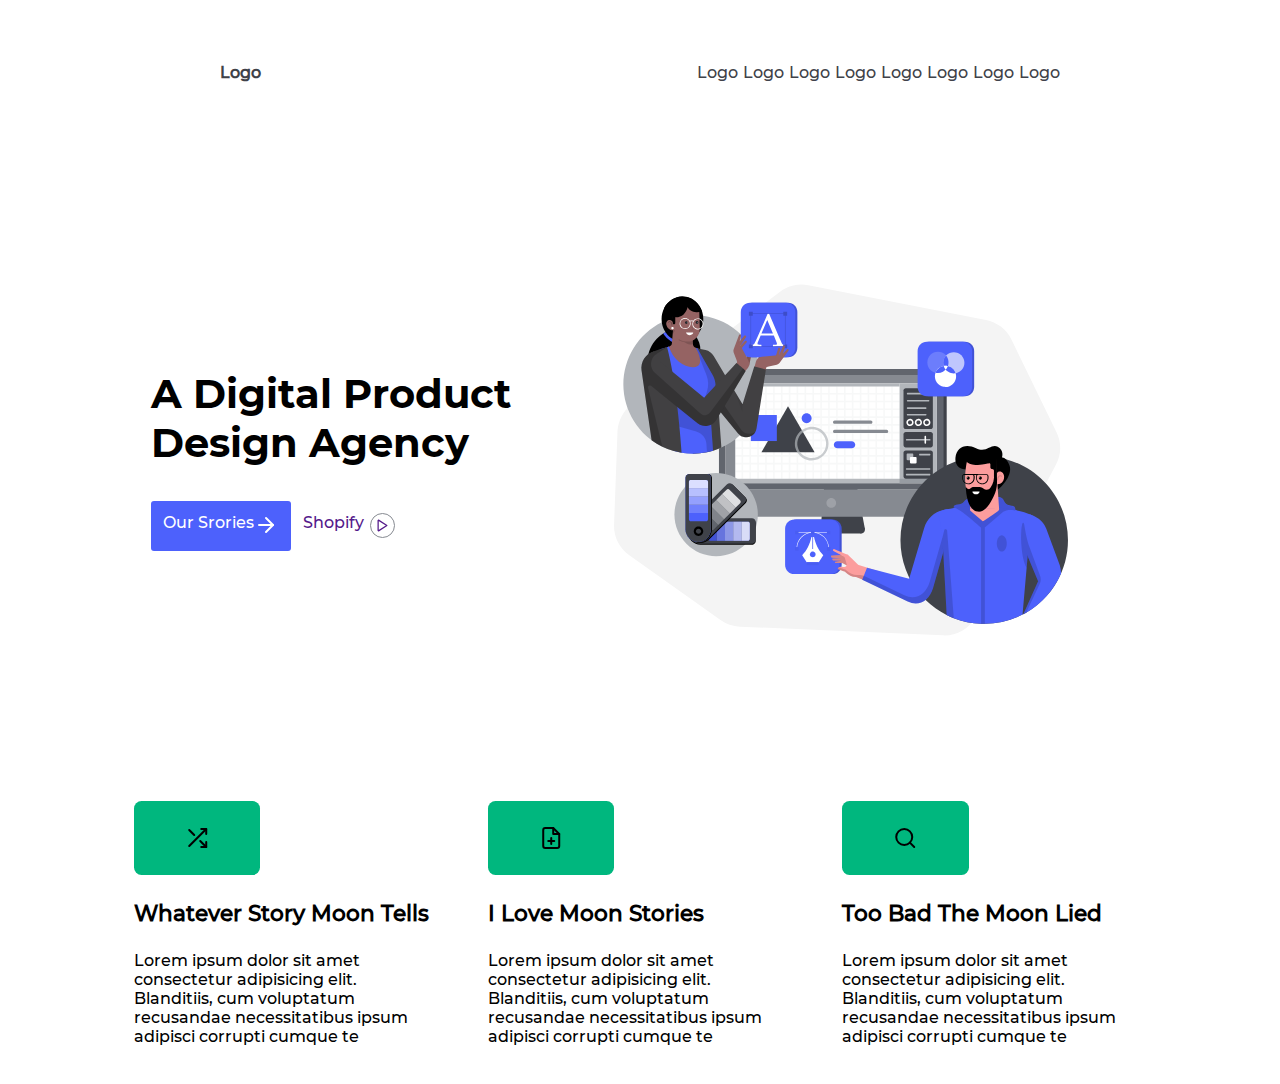
<file: flexible/index.html>
<!DOCTYPE html>
<html lang="en">
  <head>
    <meta charset="UTF-8" />
    <meta http-equiv="X-UA-Compatible" content="IE=edge" />
    <meta name="viewport" content="width=device-width, initial-scale=1.0" />
    <title>Using Flexex</title>
    <link rel="stylesheet" href="./assets/css/style.css" />
  </head>
  <body>
    <div class="container">
      <!--------------------------NAVIGATION HERE-------------------------------->
      <nav>
        <ul>
          <li>
            <a href="#">Logo</a>
          </li>
          <li>
            <a href="#">Logo</a>
          </li>
          <li>
            <a href="#">Logo</a>
          </li>
          <li>
            <a href="#">Logo</a>
          </li>
          <li>
            <a href="#">Logo</a>
          </li>
          <li>
            <a href="#">Logo</a>
          </li>
          <li>
            <a href="#">Logo</a>
          </li>
          <li>
            <a href="#">Logo</a>
          </li>
          <li>
            <a href="#">Logo</a>
          </li>
        </ul>
      </nav>
      <!--------------------- HERO SECTION-------------------------------->

      <header>
        <!--hero text-->
        <div>
          <h1>
            A digital product <br />
            design agency
          </h1>
          <div>
            <a href="">
              <span>Our Srories</span>
              <svg
                xmlns="http://www.w3.org/2000/svg"
                width="24"
                height="24"
                viewBox="0 0 24 24"
                fill="none"
                stroke="currentColor"
                stroke-width="2"
                stroke-linecap="round"
                stroke-linejoin="round"
                class="feather feather-arrow-right"
              >
                <line x1="5" y1="12" x2="19" y2="12"></line>
                <polyline points="12 5 19 12 12 19"></polyline></svg
            ></a>
            <a href="">
              <span>Shopify</span
              ><svg
                xmlns="http://www.w3.org/2000/svg"
                width="24"
                height="24"
                viewBox="0 0 24 24"
                fill="none"
                stroke="currentColor"
                stroke-width="2"
                stroke-linecap="round"
                stroke-linejoin="round"
                class="feather feather-play"
              >
                <polygon points="5 3 19 12 5 21 5 3"></polygon></svg
            ></a>
          </div>
        </div>
        <!--hero image-->
        <img src="./assets/img/hero-img.svg" alt="a new world" />
      </header>
      <!----------------------- MAIN CONTENT HERE-------------------------------->

      <main>
        <!-------------------MAIN ONE OF TWO------------------------------>
        <div>
          <!--one of three-->
          <div>
            <svg xmlns="http://www.w3.org/2000/svg" width="24" height="24" viewBox="0 0 24 24" fill="none" stroke="currentColor" stroke-width="2" stroke-linecap="round" stroke-linejoin="round" class="feather feather-shuffle"><polyline points="16 3 21 3 21 8"></polyline><line x1="4" y1="20" x2="21" y2="3"></line><polyline points="21 16 21 21 16 21"></polyline><line x1="15" y1="15" x2="21" y2="21"></line><line x1="4" y1="4" x2="9" y2="9"></line></svg>
            <h2>Whatever Story Moon tells</h2>
            <p>
              Lorem ipsum dolor sit amet consectetur adipisicing elit.
              Blanditiis, cum voluptatum recusandae necessitatibus ipsum
              adipisci corrupti cumque te
            </p>
          </div>

          <!--two of three-->
          <div>
            <svg xmlns="http://www.w3.org/2000/svg" width="24" height="24" viewBox="0 0 24 24" fill="none" stroke="currentColor" stroke-width="2" stroke-linecap="round" stroke-linejoin="round" class="feather feather-file-plus"><path d="M14 2H6a2 2 0 0 0-2 2v16a2 2 0 0 0 2 2h12a2 2 0 0 0 2-2V8z"></path><polyline points="14 2 14 8 20 8"></polyline><line x1="12" y1="18" x2="12" y2="12"></line><line x1="9" y1="15" x2="15" y2="15"></line></svg>
            <h2>I love moon stories </h2>
            <p>
              Lorem ipsum dolor sit amet consectetur adipisicing elit.
              Blanditiis, cum voluptatum recusandae necessitatibus ipsum
              adipisci corrupti cumque te
            </p>
          </div>

          <!--three of three-->
          <div>
            <svg xmlns="http://www.w3.org/2000/svg" width="24" height="24" viewBox="0 0 24 24" fill="none" stroke="currentColor" stroke-width="2" stroke-linecap="round" stroke-linejoin="round" class="feather feather-search"><circle cx="11" cy="11" r="8"></circle><line x1="21" y1="21" x2="16.65" y2="16.65"></line></svg>
            <h2> Too bad the moon lied</h2>
            <p>
              Lorem ipsum dolor sit amet consectetur adipisicing elit.
              Blanditiis, cum voluptatum recusandae necessitatibus ipsum
              adipisci corrupti cumque te
            </p>
          </div>
        </div>
        <!-------------------MAIN TWO OF TWO------------------------------>
        <div></div>
      </main>
    </div>
  </body>
</html>
</file>
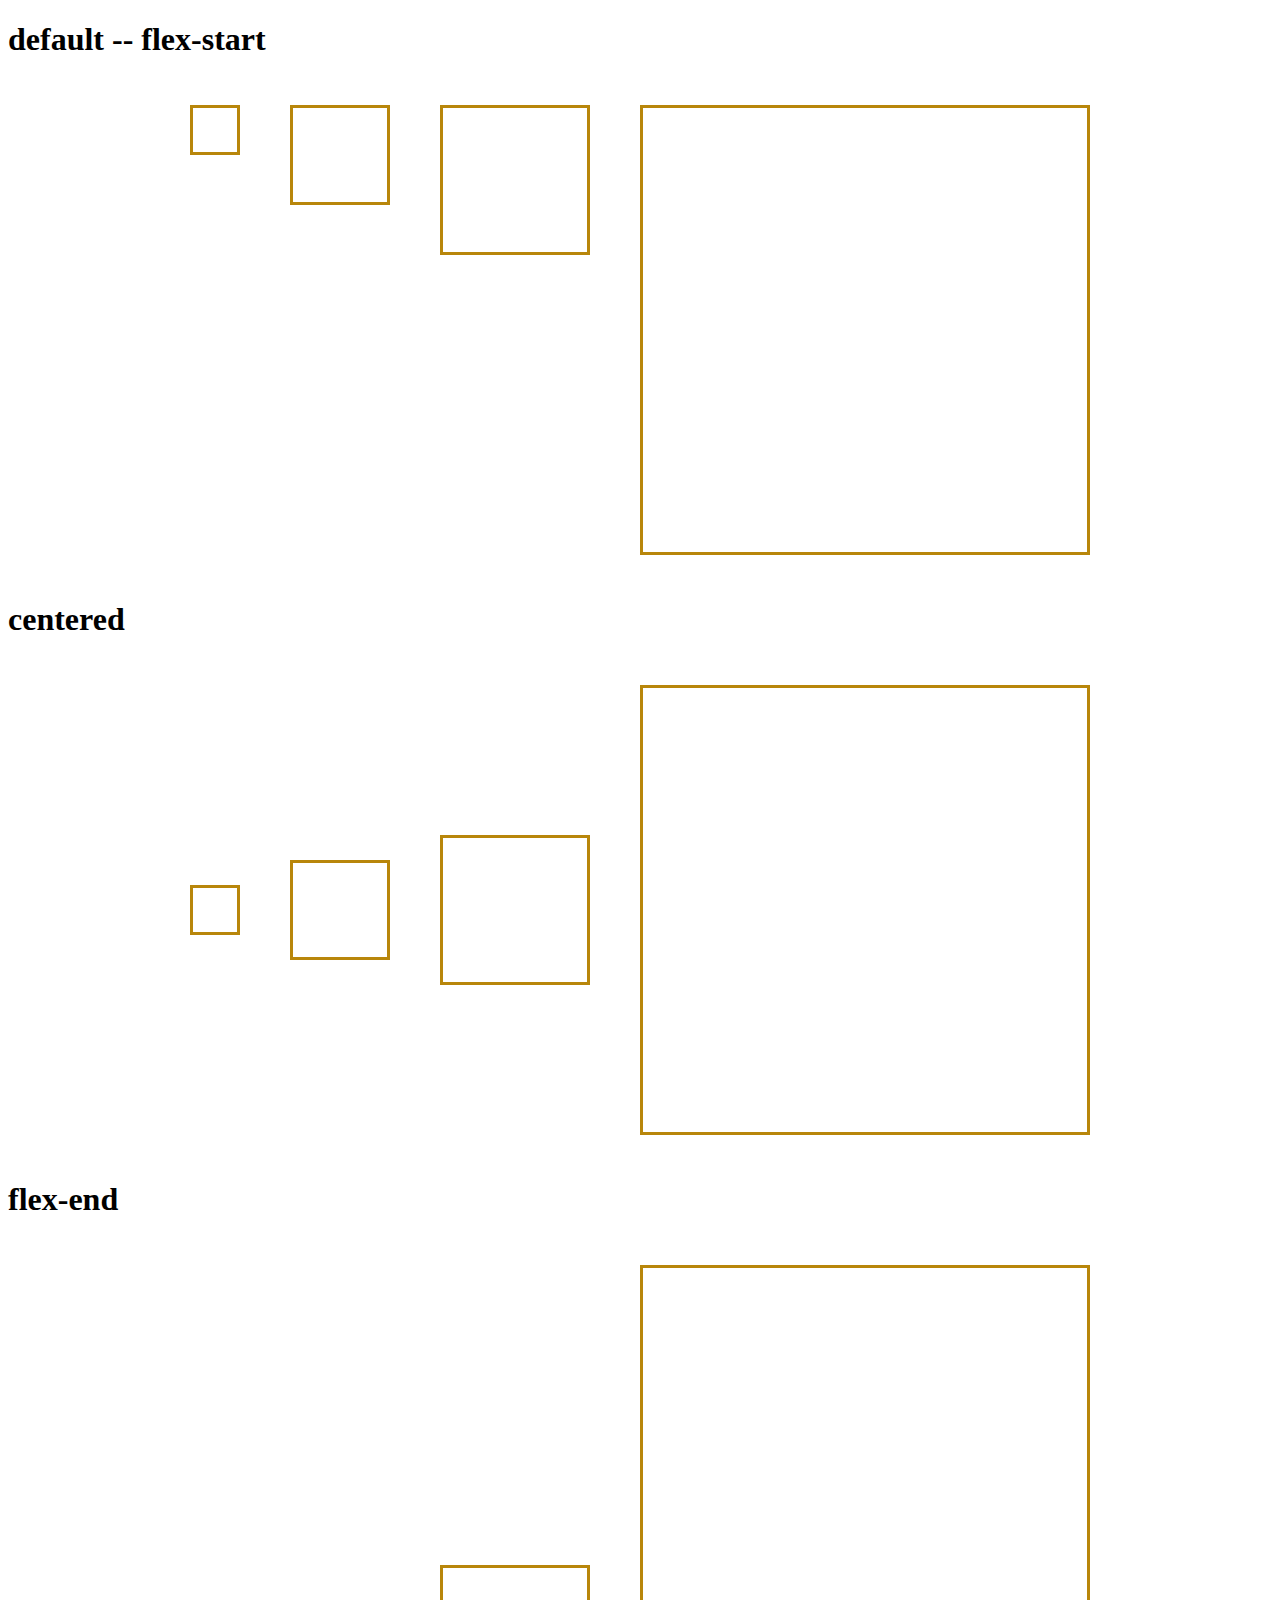
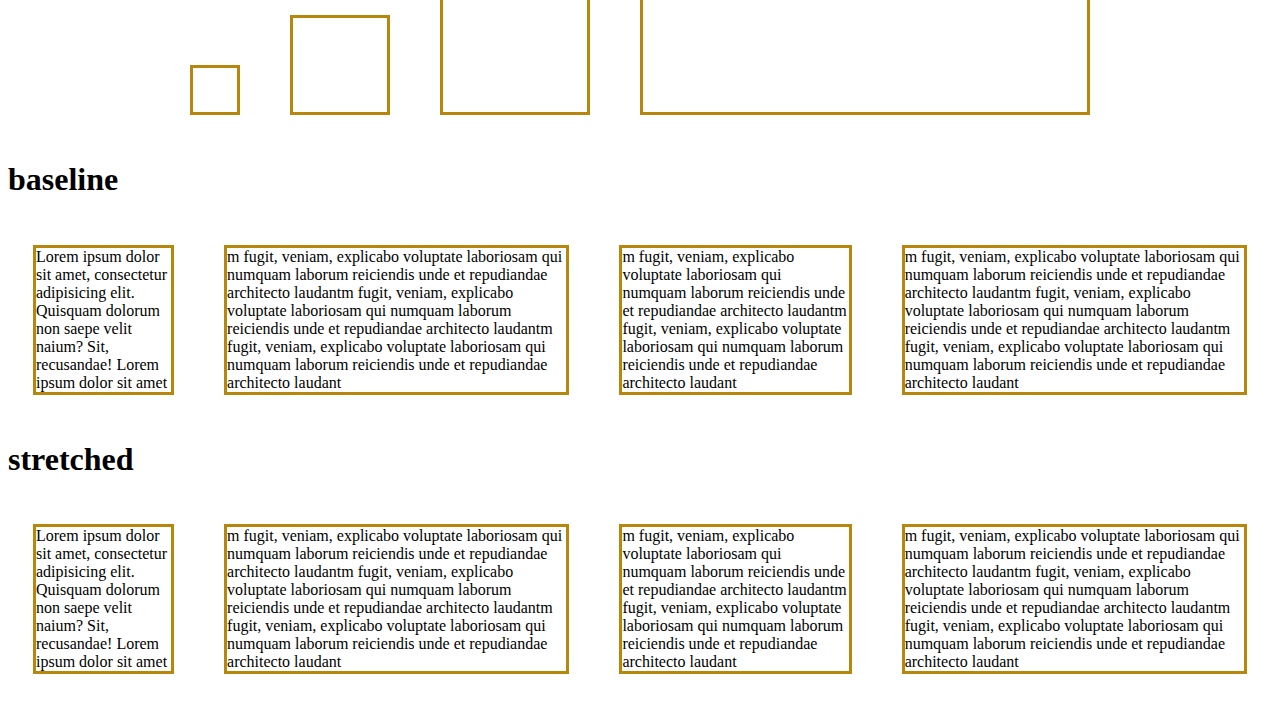
<file: align-items.html>
<!DOCTYPE html>
<html lang="en">
<head>
    <meta charset="UTF-8">
    <meta http-equiv="X-UA-Compatible" content="IE=edge">
    <meta name="viewport" content="width=device-width, initial-scale=1.0">
    <title>Document</title>
    <style>
        .container{
            display: flex;
            justify-content: center;
        }
        .container > div{
            margin: 25px;
            box-sizing: border-box;
            border: 3px solid darkgoldenrod;
        }

        .w-50{
            width: 50px;
            height: 50px;
        }

        .w-100{
            width: 100px;
            height: 100px;
        }
        .w-150{
            width: 150px;
            height: 150px;
        }
        .w-450{
            width: 450px;
            height: 450px;
        }

        #centered{
            align-items: center;
        }
        #flex-end{
            align-items: flex-end;
        }
        #baseline{
            align-items: baseline;
        
        }
        #stretched{
            align-items: stretch;
        }

        #streched [class|="w"]{
            height: auto;
        }
    </style>
</head>
<body>
    
<!---------------------DEFAULT------------------------------------->
<h1>default -- flex-start</h1>
    <div class="container">
        <div class="w-50"></div>
        <div class="w-100"></div>
        <div class="w-150"></div>
        <div class="w-450"></div>
    </div>



<!---------------------CENTERD------------------------------------>
<h1>centered</h1>
<div class="container" id="centered">
    <div class="w-50"></div>
    <div class="w-100"></div>
    <div class="w-150"></div>
    <div class="w-450"></div>
</div>




<!--------------------FLEX END--------------------------------->
<h1>flex-end</h1>
<div class="container" id="flex-end">
    <div class="w-50"></div>
    <div class="w-100"></div>
    <div class="w-150"></div>
    <div class="w-450"></div>
</div>




<!--------------------BASELINE----------------------------------->
<h1>baseline</h1>
<div class="container" id="baseline">
    <div>
        Lorem ipsum dolor sit amet, consectetur adipisicing elit. Quisquam dolorum non saepe velit naium? Sit, recusandae!
        Lorem ipsum dolor sit amet 
    </div>
    <div>m fugit, veniam, explicabo voluptate laboriosam qui numquam laborum reiciendis unde et repudiandae architecto laudantm fugit, veniam, explicabo voluptate laboriosam qui numquam laborum reiciendis unde et repudiandae architecto laudantm fugit, veniam, explicabo voluptate laboriosam qui numquam laborum reiciendis unde et repudiandae architecto laudant</div>
    <div >m fugit, veniam, explicabo voluptate laboriosam qui numquam laborum reiciendis unde et repudiandae architecto laudantm fugit, veniam, explicabo voluptate laboriosam qui numquam laborum reiciendis unde et repudiandae architecto laudant</div>
    <div>m fugit, veniam, explicabo voluptate laboriosam qui numquam laborum reiciendis unde et repudiandae architecto laudantm fugit, veniam, explicabo voluptate laboriosam qui numquam laborum reiciendis unde et repudiandae architecto laudantm fugit, veniam, explicabo voluptate laboriosam qui numquam laborum reiciendis unde et repudiandae architecto laudant</div>
</div>






<!---------------------STRETCHED----------------------------------->
<h1>stretched</h1>
<div class="container" id="stretched">
    <div>
        Lorem ipsum dolor sit amet, consectetur adipisicing elit. Quisquam dolorum non saepe velit naium? Sit, recusandae!
        Lorem ipsum dolor sit amet 
    </div>
    <div>m fugit, veniam, explicabo voluptate laboriosam qui numquam laborum reiciendis unde et repudiandae architecto laudantm fugit, veniam, explicabo voluptate laboriosam qui numquam laborum reiciendis unde et repudiandae architecto laudantm fugit, veniam, explicabo voluptate laboriosam qui numquam laborum reiciendis unde et repudiandae architecto laudant</div>
    <div >m fugit, veniam, explicabo voluptate laboriosam qui numquam laborum reiciendis unde et repudiandae architecto laudantm fugit, veniam, explicabo voluptate laboriosam qui numquam laborum reiciendis unde et repudiandae architecto laudant</div>
    <div>m fugit, veniam, explicabo voluptate laboriosam qui numquam laborum reiciendis unde et repudiandae architecto laudantm fugit, veniam, explicabo voluptate laboriosam qui numquam laborum reiciendis unde et repudiandae architecto laudantm fugit, veniam, explicabo voluptate laboriosam qui numquam laborum reiciendis unde et repudiandae architecto laudant</div>
</div>
</body>
</html>
</file>
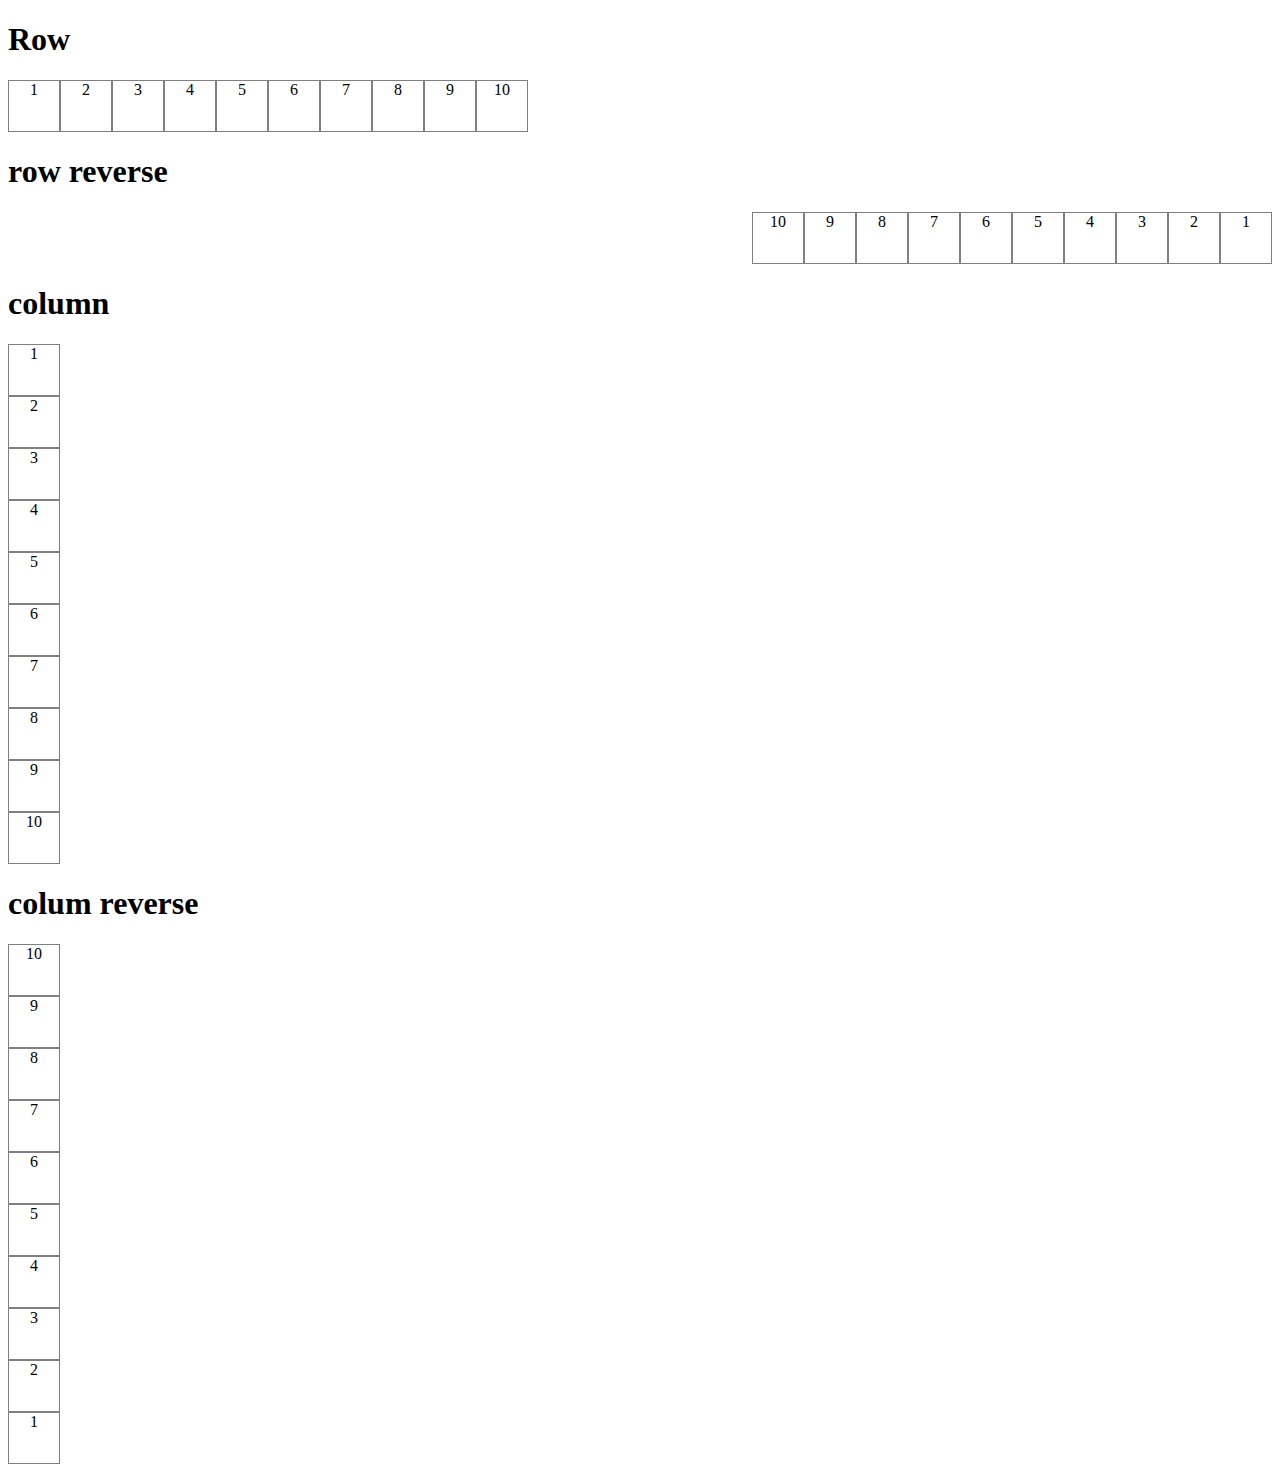
<file: flex-dir.html>
<!DOCTYPE html>
<html lang="en">
<head>
    <meta charset="UTF-8">
    <meta http-equiv="X-UA-Compatible" content="IE=edge">
    <meta name="viewport" content="width=device-width, initial-scale=1.0">
    <title>Document</title>
    <style>
.container{
    display: flex;
}

.container > div{
    width: 50px;
    height: 50px;
    border: 1px solid grey;
    text-align: center;
}

#column{
    flex-direction: column;
}
#column-reverse{
    flex-direction: column-reverse;
}
#row-reverse{
    flex-direction: row-reverse;
}
    </style>
</head>
<body>
    <h1>Row</h1>
    <div class="container" id="row"> 
<div>1</div>
<div>2</div>
<div>3</div>
<div>4</div>
<div>5</div>
<div>6</div>
<div>7</div>
<div>8</div>
<div>9</div>
<div>10</div>

    </div>

    <h1>row reverse</h1>
    <div class="container" id="row-reverse"> 
        <div>1</div>
        <div>2</div>
        <div>3</div>
        <div>4</div>
        <div>5</div>
        <div>6</div>
        <div>7</div>
        <div>8</div>
        <div>9</div>
        <div>10</div>
        
            </div>


    <h1>column</h1>
    <div class="container" id="column"> 
        <div>1</div>
        <div>2</div>
        <div>3</div>
        <div>4</div>
        <div>5</div>
        <div>6</div>
        <div>7</div>
        <div>8</div>
        <div>9</div>
        <div>10</div>
        
            </div>

<h1>colum reverse</h1>
<div class="container" id="column-reverse"> 
    <div>1</div>
    <div>2</div>
    <div>3</div>
    <div>4</div>
    <div>5</div>
    <div>6</div>
    <div>7</div>
    <div>8</div>
    <div>9</div>
    <div>10</div>
    
        </div>
</body>
</html>
</file>
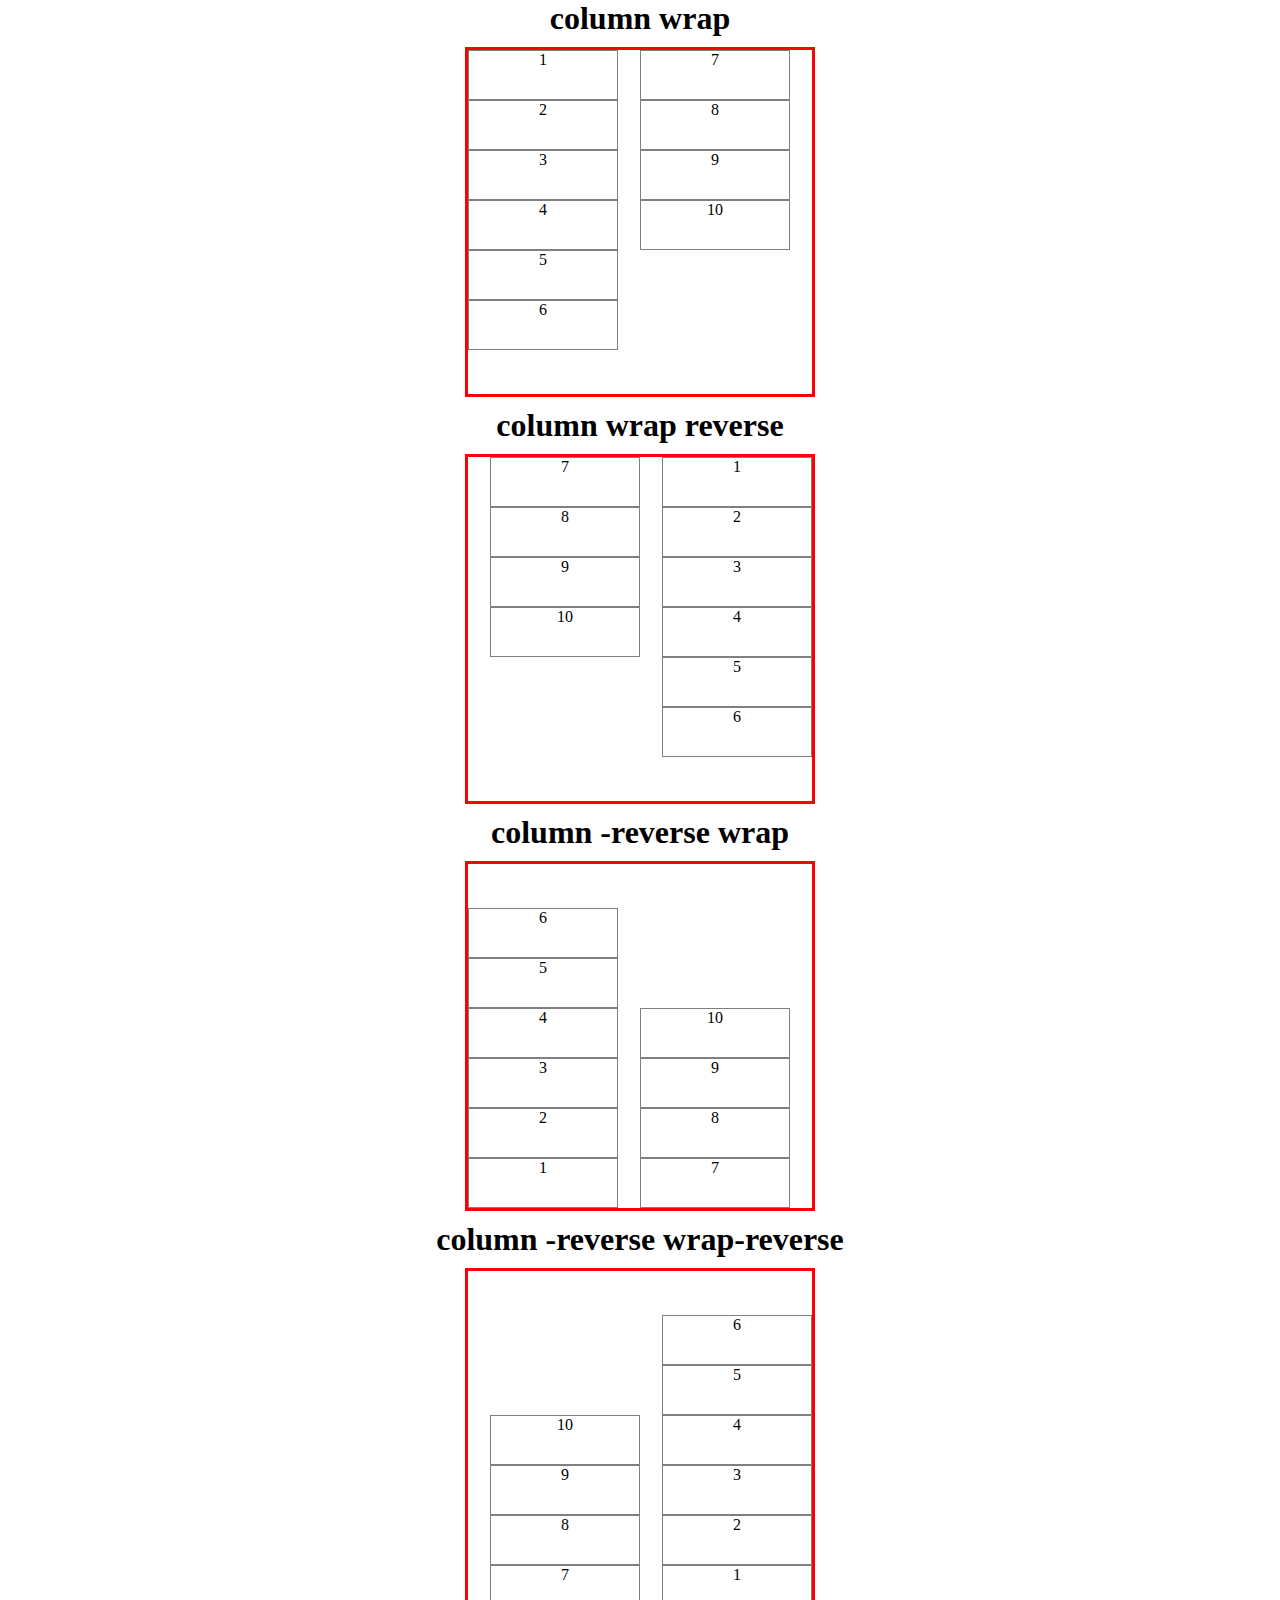
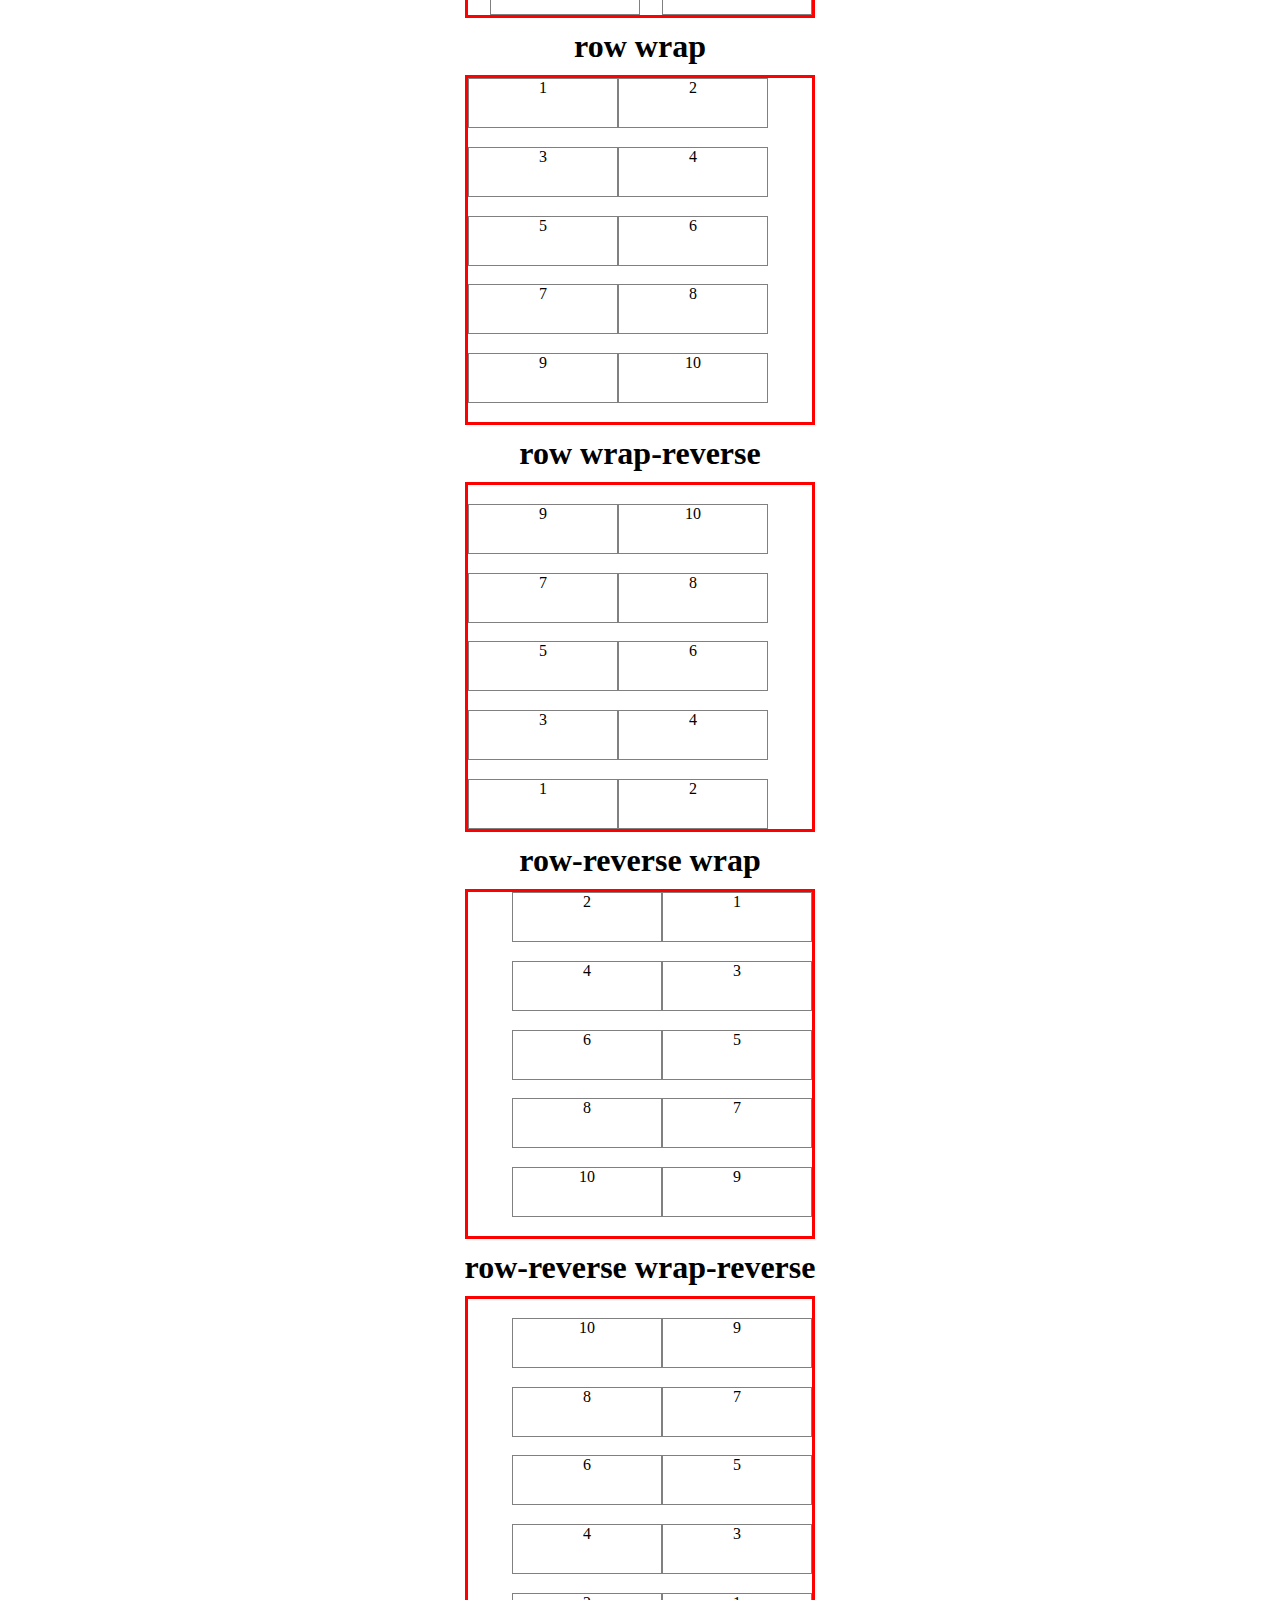
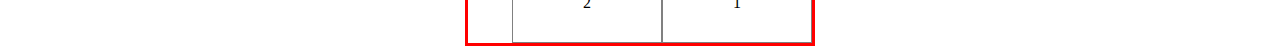
<file: flex-flow.html>
<!DOCTYPE html>
<html lang="en">
  <head>
    <meta charset="UTF-8" />
    <meta http-equiv="X-UA-Compatible" content="IE=edge" />
    <meta name="viewport" content="width=device-width, initial-scale=1.0" />
    <title>Document</title>
    <style>
      .container {
        display: flex;
        margin: 010px auto;
        border: 3px solid red;

      }
      * {
        padding: 0;
        margin: 0;
        box-sizing: border-box;
      }

      h1 {
        text-align: center;
      }
      .container > div {
        width: 150px;
        height: 50px;
        border: 1px solid grey;
        text-align: center;
      }

      #column-wrap {
        flex-flow: wrap column;
        height: 350px;
        width: 350px;
      }

      #column-wrap-reverse {
        flex-flow: column wrap-reverse;
        height: 350px;
        width: 350px;
      }

      #column-reverse-wrap {
        flex-flow: column-reverse wrap;
        height: 350px;
        width: 350px;
      }


      #column-reverse-wrap-reverse {
        flex-flow: column-reverse wrap-reverse;
        height: 350px;
        width: 350px;
      }



/*row rules*/

      #row-wrap {
        flex-flow: wrap row;
        height: 350px;
        width: 350px;
      }

      #row-wrap-reverse {
        flex-flow: row wrap-reverse;
        height: 350px;
        width: 350px;
      }

      #row-reverse-wrap {
        flex-flow: row-reverse wrap;
        height: 350px;
        width: 350px;
      }


      #row-reverse-wrap-reverse {
        flex-flow: row-reverse wrap-reverse;
        height: 350px;
        width: 350px;
      }
    </style>
  </head>

  <body>
    <h1>column wrap</h1>
    <div class="container" id="column-wrap">
      <div>1</div>
      <div>2</div>
      <div>3</div>
      <div>4</div>
      <div>5</div>
      <div>6</div>
      <div>7</div>
      <div>8</div>
      <div>9</div>
      <div>10</div>
    </div>


    <h1>column wrap reverse</h1>
    <div class="container" id="column-wrap-reverse">
      <div>1</div>
      <div>2</div>
      <div>3</div>
      <div>4</div>
      <div>5</div>
      <div>6</div>
      <div>7</div>
      <div>8</div>
      <div>9</div>
      <div>10</div>
    </div>


    <h1>column -reverse wrap</h1>
    <div class="container" id="column-reverse-wrap">
      <div>1</div>
      <div>2</div>
      <div>3</div>
      <div>4</div>
      <div>5</div>
      <div>6</div>
      <div>7</div>
      <div>8</div>
      <div>9</div>
      <div>10</div>
    </div>

    <h1>column -reverse wrap-reverse</h1>
    <div class="container" id="column-reverse-wrap-reverse">
      <div>1</div>
      <div>2</div>
      <div>3</div>
      <div>4</div>
      <div>5</div>
      <div>6</div>
      <div>7</div>
      <div>8</div>
      <div>9</div>
      <div>10</div>
    </div>


    <!--row rules-->
    <h1>row wrap</h1>
    <div class="container" id="row-wrap">
      <div>1</div>
      <div>2</div>
      <div>3</div>
      <div>4</div>
      <div>5</div>
      <div>6</div>
      <div>7</div>
      <div>8</div>
      <div>9</div>
      <div>10</div>
    </div>


    <h1>row wrap-reverse</h1>
    <div class="container" id="row-wrap-reverse">
      <div>1</div>
      <div>2</div>
      <div>3</div>
      <div>4</div>
      <div>5</div>
      <div>6</div>
      <div>7</div>
      <div>8</div>
      <div>9</div>
      <div>10</div>
    </div>


    <h1>row-reverse wrap</h1>
    <div class="container" id="row-reverse-wrap">
      <div>1</div>
      <div>2</div>
      <div>3</div>
      <div>4</div>
      <div>5</div>
      <div>6</div>
      <div>7</div>
      <div>8</div>
      <div>9</div>
      <div>10</div>
    </div>

    <h1>row-reverse wrap-reverse</h1>
    <div class="container" id="row-reverse-wrap-reverse">
      <div>1</div>
      <div>2</div>
      <div>3</div>
      <div>4</div>
      <div>5</div>
      <div>6</div>
      <div>7</div>
      <div>8</div>
      <div>9</div>
      <div>10</div>
    </div>
  </body>
</html>
</file>
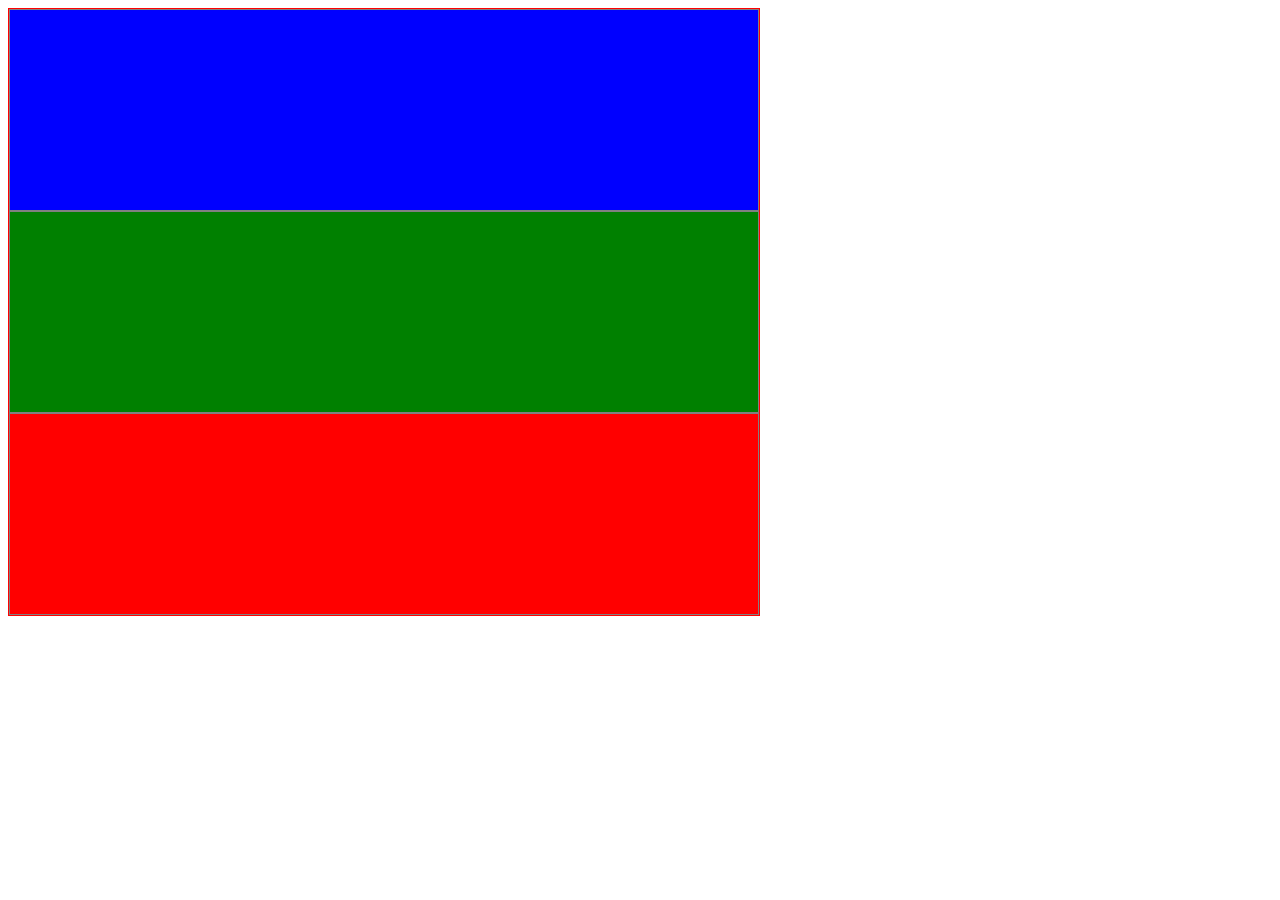
<file: flex-items-02.html>
<!DOCTYPE html>
<html lang="en">
  <head>
    <meta charset="UTF-8" />
    <meta http-equiv="X-UA-Compatible" content="IE=edge" />
    <meta name="viewport" content="width=device-width, initial-scale=1.0" />
    <title>Document</title>

    <style>
      .container {
        display: flex;
        width: 750px;
        border: 1px solid red;
        align-items: stretch;
        justify-content: space-between;
        flex-direction: column;
      }

      .container div {
        border: 1px solid gray;
        height: 250px;
        flex: 0.4 1 200px;
      }

      .container div:nth-child(1) {
        background-color: red;
    order: 3;
      }

      .container div:nth-child(2) {
        background-color: green;
        order: 2;
      }

      .container div:nth-child(3) {
        background-color: blue;
        order: 1;
      }
    </style>
  </head>
  <body>
    <div class="container">
      <div></div>
      <div></div>
      <div></div>
    </div>
  </body>
</html>
</file>
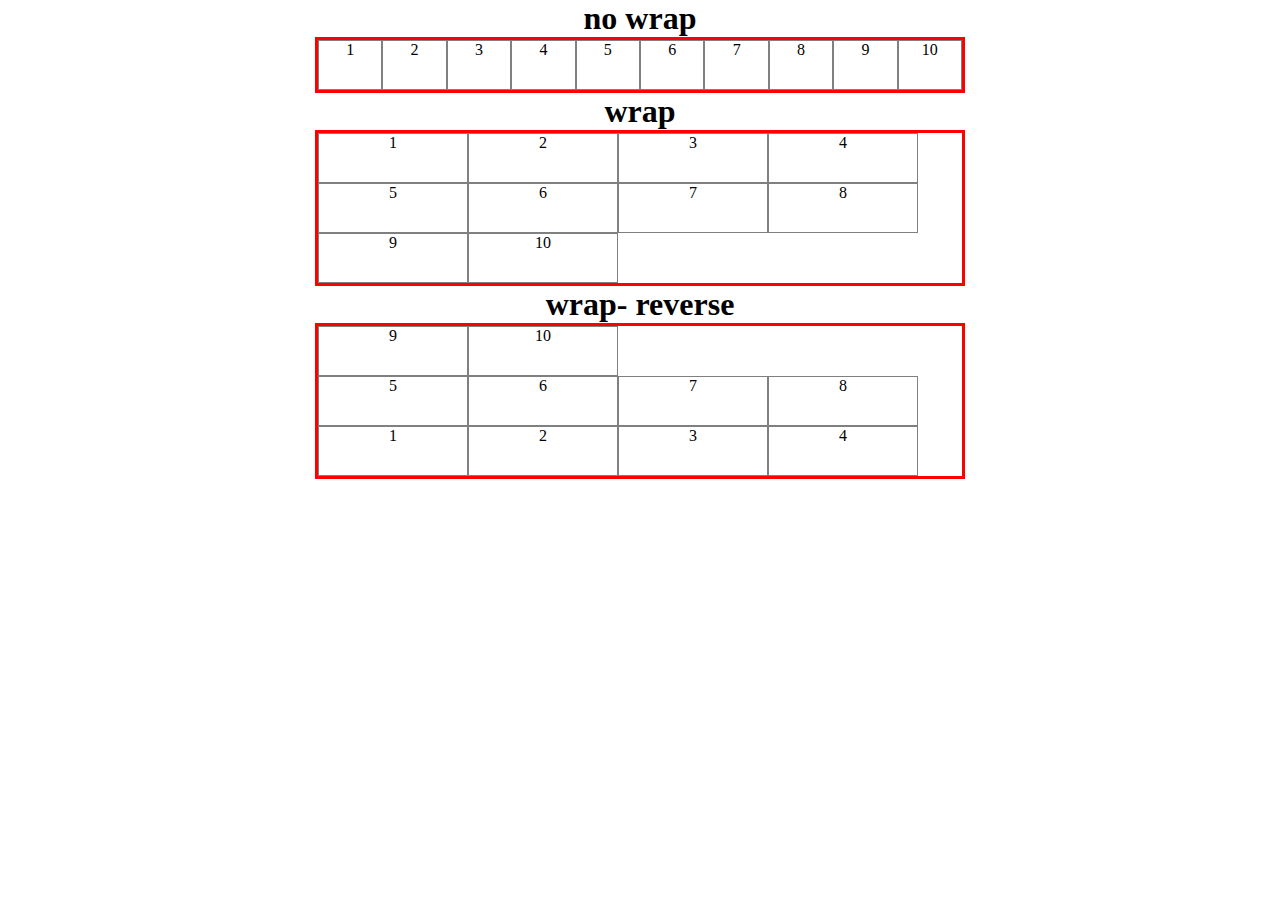
<file: flex-wrap.html>
<!DOCTYPE html>
<html lang="en">
  <head>
    <meta charset="UTF-8" />
    <meta http-equiv="X-UA-Compatible" content="IE=edge" />
    <meta name="viewport" content="width=device-width, initial-scale=1.0" />
    <title>Document</title>
    <style>
      .container {
        display: flex;
        margin: 0 auto;
        border: 3px solid red;
      }
      * {
        padding: 0;
        margin: 0;
        box-sizing: border-box;
      }

      h1 {
        text-align: center;
      }
      .container > div {
        width: 150px;
        height: 50px;
        border: 1px solid grey;
        text-align: center;
      }

      #wrap {
        flex-wrap: wrap;
        width: 650px;
      }
      #nowrap {
        flex-wrap: nowrap;
        width: 650px;
      }
      #wrap-reverse {
        flex-wrap: wrap-reverse;
        width: 650px;
      }
    </style>
  </head>
  <body>
    <h1>no wrap</h1>
    <div class="container" id="nowrap">
      <div>1</div>
      <div>2</div>
      <div>3</div>
      <div>4</div>
      <div>5</div>
      <div>6</div>
      <div>7</div>
      <div>8</div>
      <div>9</div>
      <div>10</div>
    </div>

    <h1>wrap</h1>
    <div class="container" id="wrap">
      <div>1</div>
      <div>2</div>
      <div>3</div>
      <div>4</div>
      <div>5</div>
      <div>6</div>
      <div>7</div>
      <div>8</div>
      <div>9</div>
      <div>10</div>
    </div>

    <h1>wrap- reverse</h1>
    <div class="container" id="wrap-reverse">
      <div>1</div>
      <div>2</div>
      <div>3</div>
      <div>4</div>
      <div>5</div>
      <div>6</div>
      <div>7</div>
      <div>8</div>
      <div>9</div>
      <div>10</div>
    </div>
  </body>
</html>
</file>
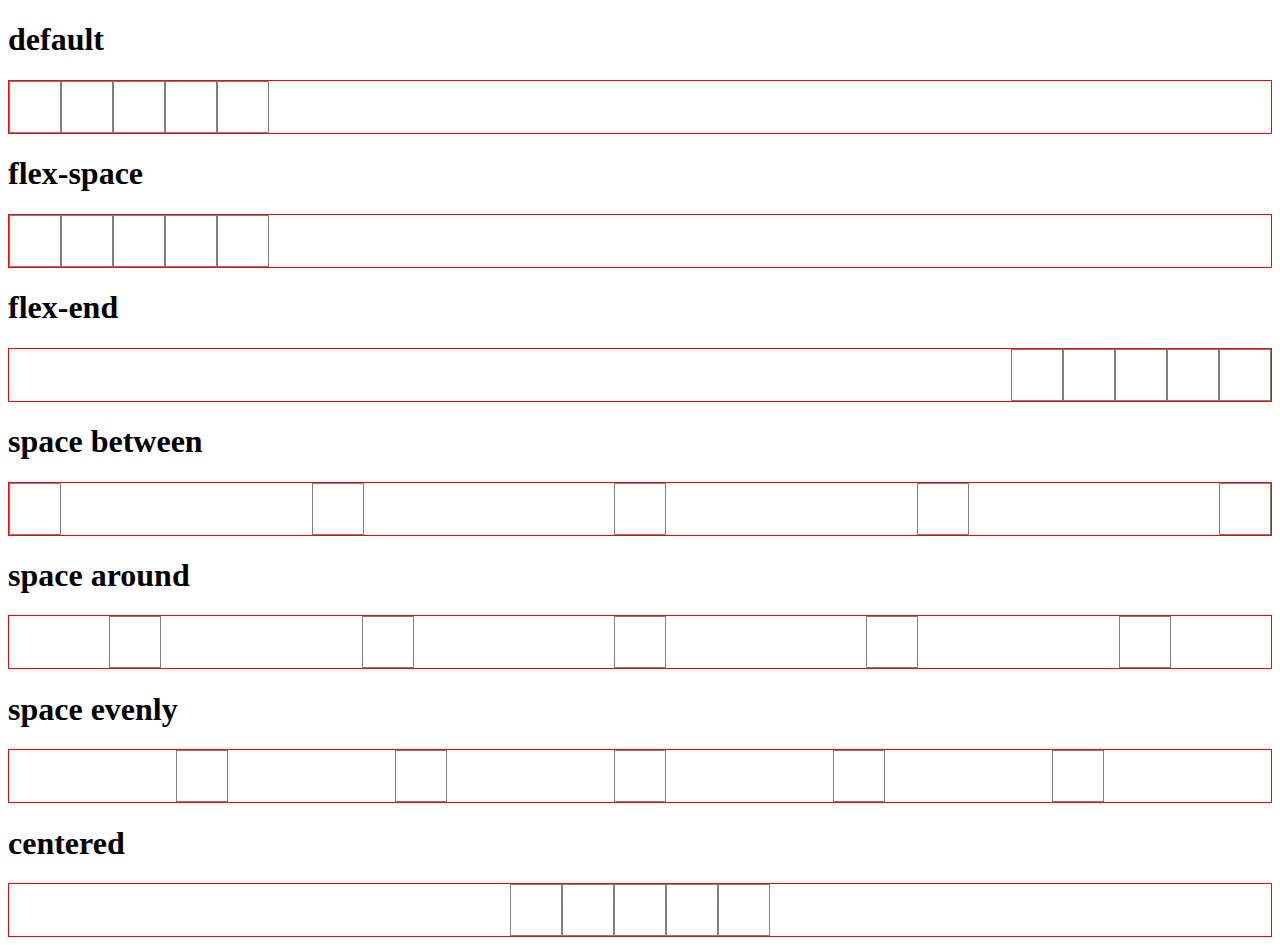
<file: justify-content.html>
<!DOCTYPE html>
<html lang="en">
  <head>
    <meta charset="UTF-8" />
    <meta http-equiv="X-UA-Compatible" content="IE=edge" />
    <meta name="viewport" content="width=device-width, initial-scale=1.0" />
    <title>Document</title>

    <style>
      .container {
        display: flex;
        border: 1px solid red;
      }

      .container > div {
        width: 50px;
        height: 50px;
        border: 1px solid grey;
        text-align: center;
      }

      #flex-start {
        justify-content: flex-start;
      }

      #flex-end {
        justify-content: flex-end;
      }
      #space-between{
          justify-content: space-between;
      }
      #space-around{
          justify-content: space-around;
      }
      #space-evenly{
          justify-content: space-evenly;
      }

      #centered, .cc{
          justify-content: center;
      }

    
    </style>
  </head>
  <body>
    <h1>default</h1>
    <div class="container">
      <div></div>
      <div></div>
      <div></div>
      <div></div>
      <div></div>
    </div>

    <!-------------------------------------FFLEX START----------------------------------------->
    <h1>flex-space</h1>
    <div class="container" id="flex-start">
      <div></div>
      <div></div>
      <div></div>
      <div></div>
      <div></div>
    </div>

    <!-------------------------------------FFLEX END---------------------------------------->
    <h1>flex-end</h1>
    <div class="container" id="flex-end">
      <div></div>
      <div></div>
      <div></div>
      <div></div>
      <div></div>
    </div>


    <!-------------------------------------sPACE BETWEEN---------------------------------------->
    <h1>space between</h1>
    <div class="container" id="space-between">
      <div></div>
      <div></div>
      <div></div>
      <div></div>
      <div></div>
    </div>


       <!-------------------------------------sPACE AROUND---------------------------------------->
       <h1>space around</h1>
       <div class="container" id="space-around">
         <div></div>
         <div></div>
         <div></div>
         <div></div>
         <div></div>
       </div>


          <!-------------------------------------sPACE EVENLY-------------------------------------->
    <h1>space evenly</h1>
    <div class="container" id="space-evenly">
      <div></div>
      <div></div>
      <div></div>
      <div></div>
      <div></div>
    </div>


          <!-------------------------------------sPACE EVENLY-------------------------------------->
          <h1>centered</h1>
          <div class="container" id="centered">
            <div id="start"></div>
            <div></div>
            <div></div>
            <div></div>
            <div></div>
          </div>
  </body>
</html>
</file>
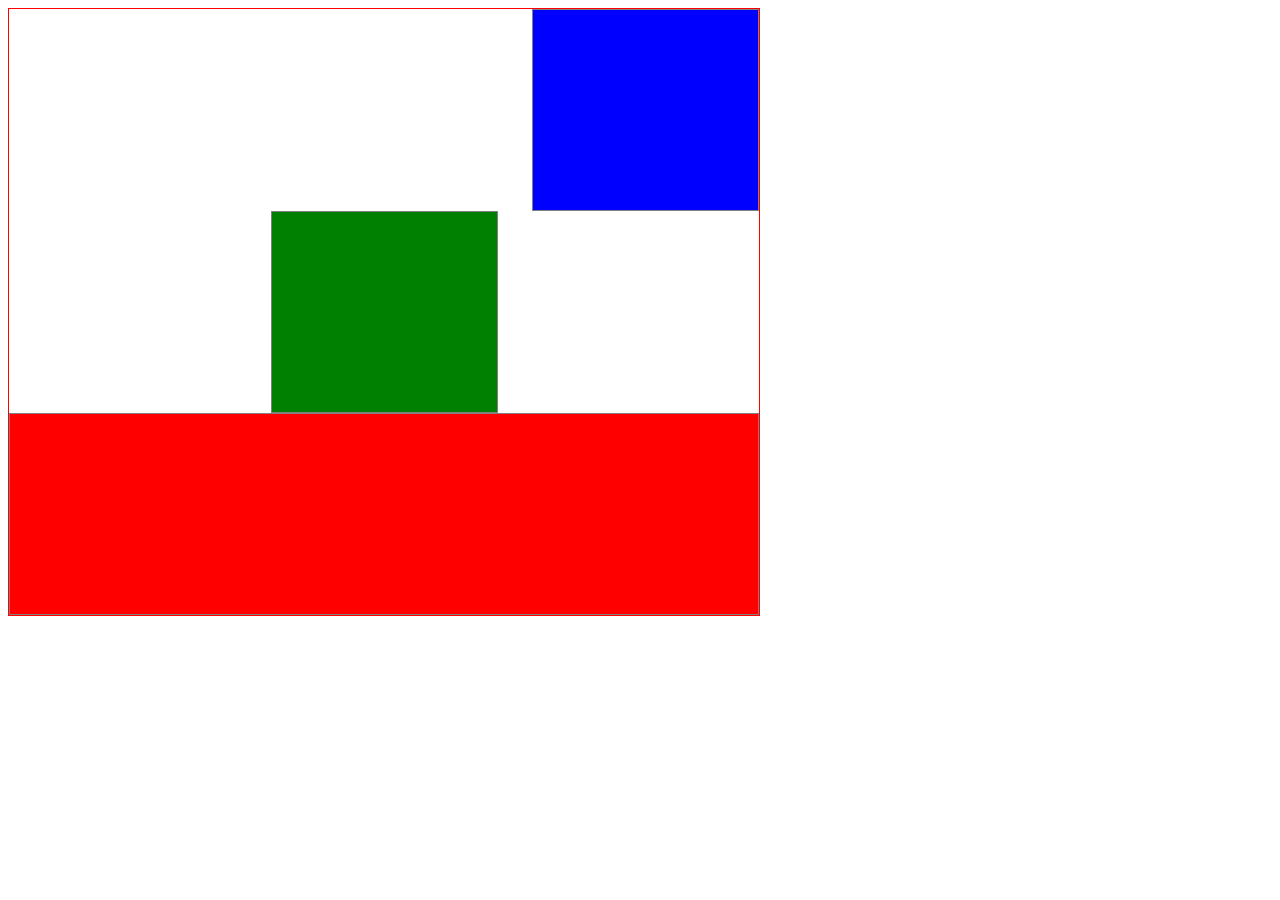
<file: justify-self.html>
<!DOCTYPE html>
<html lang="en">
  <head>
    <meta charset="UTF-8" />
    <meta http-equiv="X-UA-Compatible" content="IE=edge" />
    <meta name="viewport" content="width=device-width, initial-scale=1.0" />
    <title>Document</title>

    <style>
      .container {
        display: flex;
        width: 750px;
        border: 1px solid red;
        align-items: stretch;
        justify-content: space-between;
        flex-direction: column;
      }

      .container div {
        border: 1px solid gray;
        height: 250px;
        flex: 0.4 1 200px;
      }

      .container div:nth-child(1) {
        background-color: red;
    order: 3;
      }

      .container div:nth-child(2) {
        background-color: green;
        order: 2;
        align-self: center;

        width: 30%;
      }

      .container div:nth-child(3) {
        background-color: blue;
        order: 1;
        width: 30%;
        align-self: flex-end;
      }
    </style>
  </head>
  <body>
    <div class="container">
      <div></div>
      <div></div>
      <div></div>
    </div>
  </body>
</html>
</file>
<file: flexible/assets/css/style.css>
/*variables*/
:root {
    --spacer: 25px;
    --secondary: #868A91;
    --dark: #3F4249;
    --primary: #4D61FC;
    --danger: #EC4969;
    --warning: #FFBB00;
    --success: #00B77E;
    --basic: #2B83FC;
    --mt: 100px;
    --white: #fff;
}


/*dependencies*/
@font-face {
    font-family: "montserrat regular";
    src: url(./../fonts/Montserrat-Regular.ttf);
}

@font-face {
    font-family: "montserrat light";
    src: url(./../fonts/Montserrat-Light.ttf);
}

@font-face {
    font-family: "montserrat medium";
    src: url(./../fonts/Montserrat-Medium.ttf);
}

@font-face {
    font-family: "montserrat bold";
    src: url(./../fonts/Montserrat-Bold.ttf);
}


/*default and overides*/
* {
    padding: 0;
    margin: 0;
    box-sizing: border-box;
    font-family: "montserrat medium";
}

html,
body {
    overflow-x: hidden;
    scroll-behavior: smooth;
    font-size: 16px;
}

h1,
h2 {
    text-transform: capitalize;
}

h1 {
    font-size: 1.5rem;
}

h2 {
    font-size: 1.355rem;
}

/*------------------------------APP CONTAINER --------------------------------------*/
.container {
    padding: calc(var(--spacer) * 2.5) calc(var(--spacer) * 4.35) calc(var(--spacer) * .5);

}

/*------------------------------NAVIGATION-------------------------------------*/
nav {
    padding: 0 calc(var(--spacer) * 4.35) calc(var(--spacer) * .5);

}

nav ul {
    list-style: none;
    display: flex;

}

nav ul li a {
    color: var(--dark);
    text-decoration: none;

}

nav ul li a {
    margin: calc(var(--spacer)/10);
}


nav ul li:first-child {
    margin-right: auto;
    color: var(--primary);
    font-weight: bolder;
}

/*-----------------------------HERO-----------------------------------*/
header {
    display: flex;
    justify-content: space-evenly;
    align-items: center;
    margin-top: calc(var(--mt)*1.5);
    margin-bottom: var(--mt);

}

header>div h1 {
    font-size: 2.5rem;
    font-family: "montserrat bold";
}

header>div div {
    display: flex;
    max-width: 75%;
    margin-top: calc(var(--mt)/3);
}

header>div div a {
    text-decoration: none;
    display: flex;
    justify-content: space-between;
    padding: calc(var(--spacer)/2);
    border-radius: 3px;
    align-content: center;
}

header>div div a * {
    display: block;
}


header>div div a:first-child {
    color: var(--white);
    background-color: var(--primary);
}

header>div div a:last-child svg {
    width: 25px;
    height: 25px;
    border: 1px solid var(--secondary);
    border-radius: 50%;
    padding: .25rem;
    margin-left: .35rem;
}

header>div div a:hover {
    fill: var(--secondary);
    color: var(--secondary);
}

header img {
    display: block;
    max-width: 45vw !important;

}

/*----------------------------MAIN CONTENT first child--------------------------------*/
main>div:first-child {
    display: flex;
    justify-content: space-between;
    align-content: center;
    align-items: center;
}

main>div:first-child>div * {
    display: block;
}

main>div:first-child>div h2 {
    font-weight: bolder;
    margin: var(--spacer) 0;
}



main>div:first-child>div svg {
    min-width: 35%;
    border-radius: 7.5px;
    padding: var(--spacer) 10px;
    box-sizing: content-box;
    background-color: var(--success);
    stroke-width: 2;
}

/* main>div:first-child>div svg:first-child{ */
/* } */
/*  */
/* main>div:first-child>div svg:last-child{ */
    /* background-color: var(--primary); */
/* } */
main>div:first-child>div {
    display: inherit;
    flex-direction: column;
    padding: var(--spacer);
}
</file>
